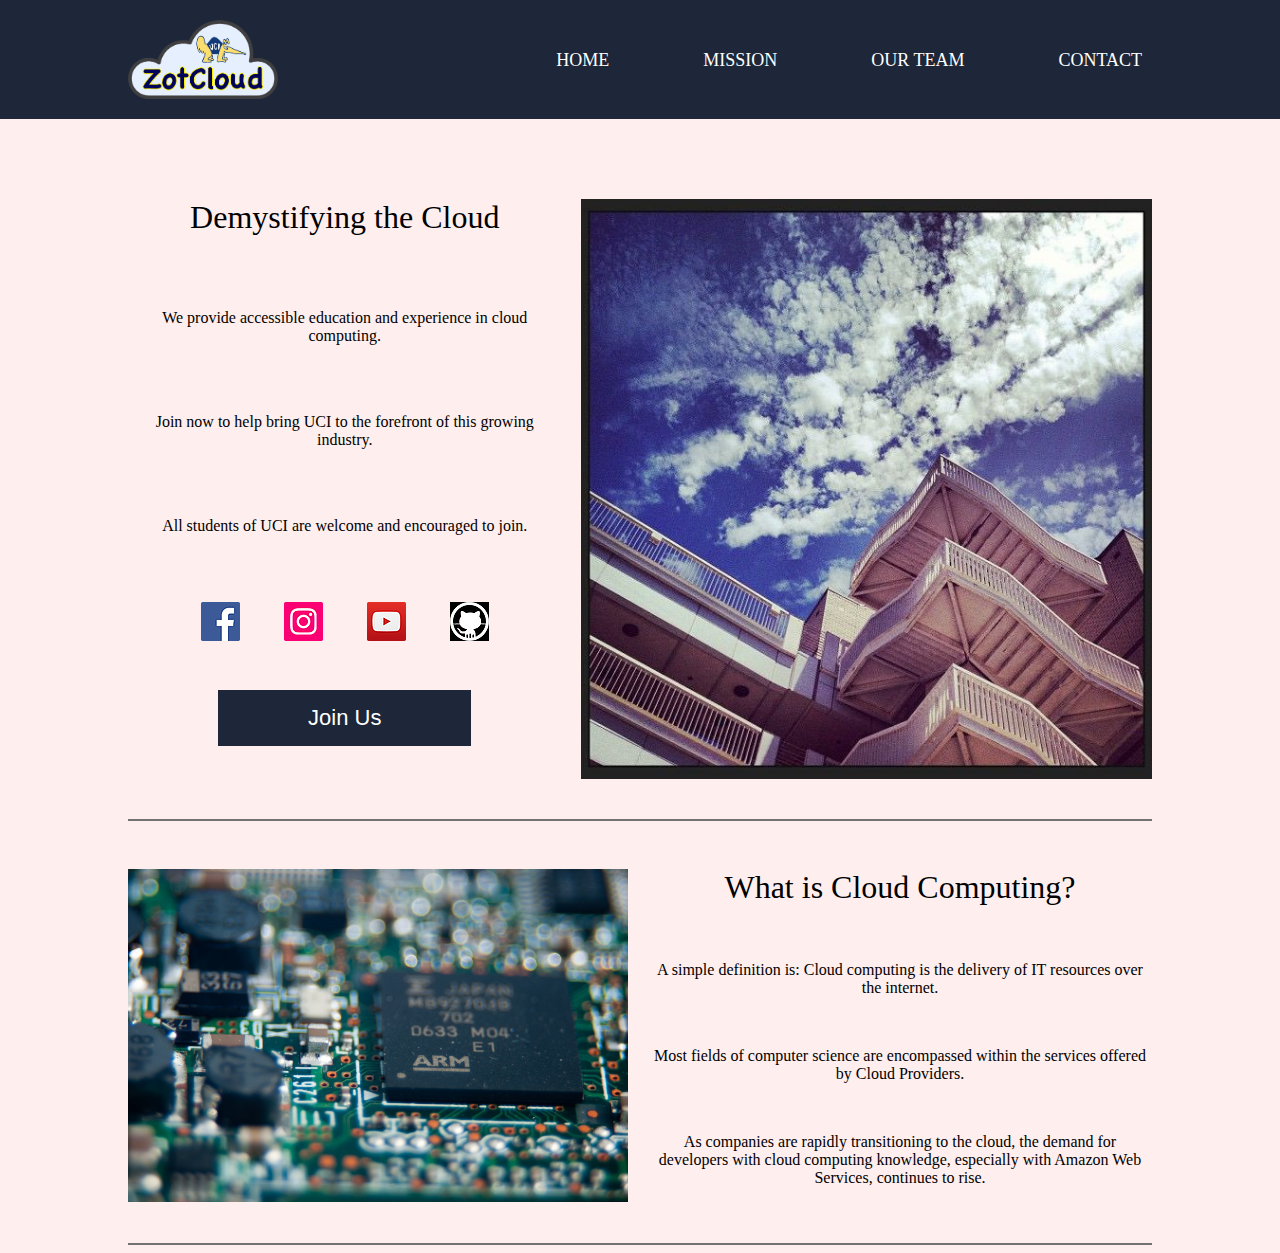
<file: index.html>
<!DOCTYPE html>
<html lang="en-us">
	<head>
	<meta name="generator" content="Hugo 0.80.0" />
		
		<title>ZotCloud</title>

		<!-- Metadata -->
		<meta charset="utf-8">
		<meta name="description" content="ZotCloud Homepage">
		<meta name="keywords" content="[ZotCloud, UCI]">
		<meta name="author" content="Humza Khan, Tejas Gadre, Malhar Mane">
		<meta name="viewport" content="width=device-width, initial-scale=1.0">

		<!-- CSS shared by every page -->
		<link rel="stylesheet" href="/css/main.css">
		
		<!-- CSS specific to this page --> 
		<link rel="stylesheet" href="/css/index.css">
	</head>
	<body>
		<!-- Header --> 
		<header>
			<div class="container">
				<a href="/"><img src="/assets/logo.png" alt="ZotCloud logo." class="logo"></img></a>
				<nav>
					<ul>
						<li><a href="/">Home</a></li>
						<li><a href="/mission">Mission</a></li>
						<li><a href="/team">Our Team</a></li>
						<li><a href="/contact">Contact</a></li>
					</ul>
				</nav>
			</div>
		</header>

		<!-- Between header and footer content -->  
		<div class="container demystify">
			<img src="/assets/campus-clouds.jpg" alt="Clouds on UCI campus." class="clouds"></img>
			<h1>Demystifying the Cloud</h1>
			<br>
			<br>
			<p>We provide accessible education and experience in cloud computing.</p>
			<br>
			<br>
			<p>Join now to help bring UCI to the forefront of this growing industry.</p>
			<br>
			<br>
			<p>All students of UCI are welcome and encouraged to join.</p>
			<br>
			<br>
			<ul class="socials">
			<li>
				<a target="_blank" rel="noopener noreferrer" href="https://www.facebook.com/ZotCloud" class="social-icons">
				<img src="/assets/facebook.png" alt="Facebook icon."></img>
				</a>
			</li>
			<li>
				<a target="_blank" rel="noopener noreferrer" href="https://www.instagram.com/zotcloud/" class="social-icons">
				<img src="/assets/instagram.png" alt="Instagram icon."></img>
				</a>
			</li>
			<li>
				<a target="_blank" rel="noopener noreferrer" href="https://www.youtube.com/channel/UCXEl6dDKR0BZswjVsWHAiMQ/featured" class="social-icons">
				<img src="/assets/youtube.png" alt="Youtube icon."></img>
				</a>
			</li>
			<li>
				<a target="_blank" rel="noopener noreferrer" href="https://github.com/ZotCloud" class="social-icons">
				<img src="/assets/github.png" alt="Github icon."></img>
				</a>
			</li>
			</ul>
			<a target="_blank" rel="noopener noreferrer" href="https://forms.gle/qdS3M5vdQHSNdCCy8">
			<button type="button" class="join">Join Us</button>
			</a>
		</div>
		<div class="container"><hr></div>
		<div class="container explain">
			<img src="/assets/circuit-board.jpeg" alt="Circuit board." class="board"></img>
			<h1>What is Cloud Computing?</h1>
			<br>
			<p>A simple definition is: Cloud computing is the delivery of IT resources over the internet.</p>
			<br>
			<p>Most fields of computer science are encompassed within the services offered by Cloud Providers.</p>
			<br>
			<p>As companies are rapidly transitioning to the cloud, the demand for developers with cloud computing knowledge, especially with Amazon Web Services, continues to rise.</p>
		</div>
		<div class="container"><hr></div> 

		<!-- Footer --> 
	</body>
</html>
</file>
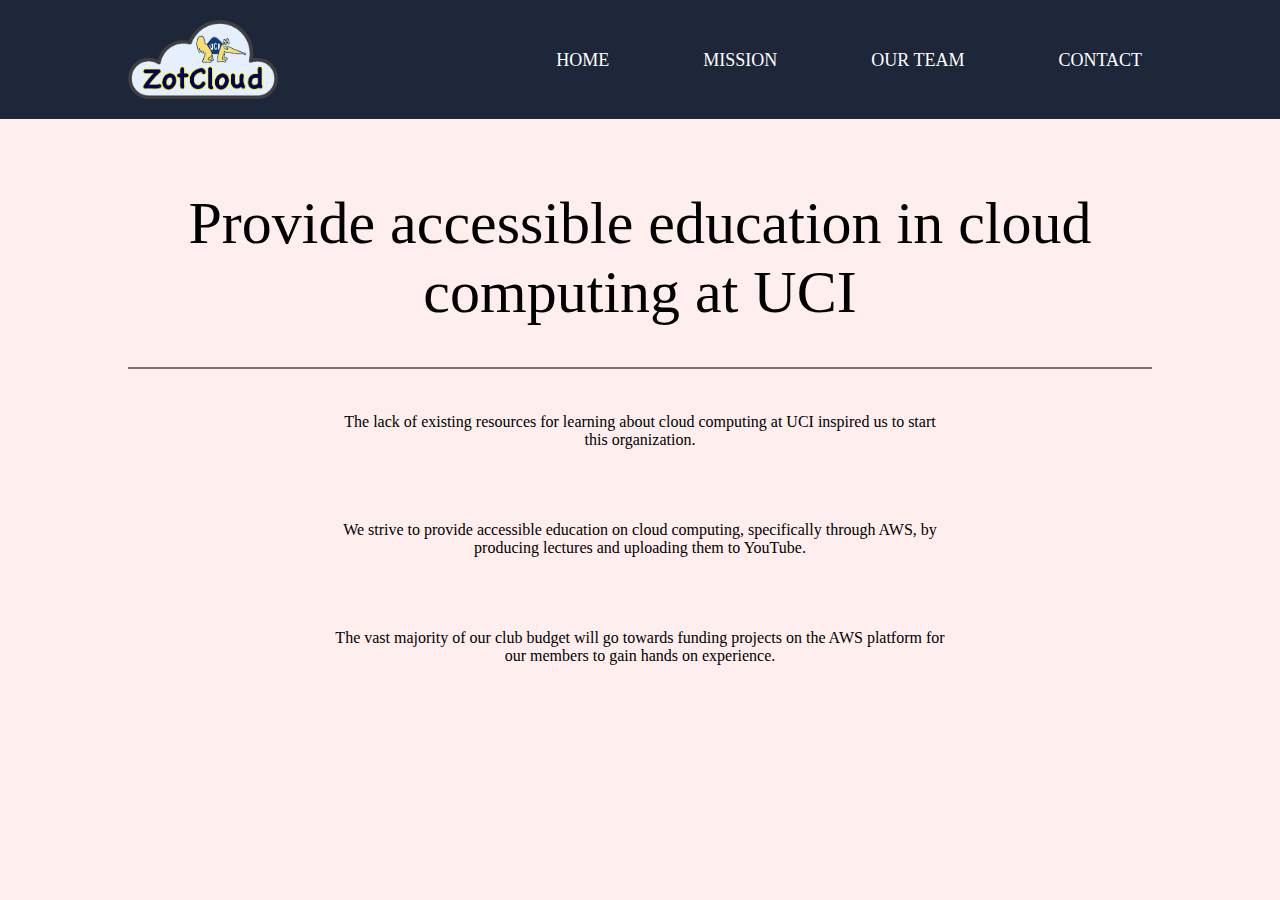
<file: mission/index.html>
<!DOCTYPE html>
<html lang="en-us">
	<head>
		
		<title>ZotCloud Mission</title>

		<!-- Metadata -->
		<meta charset="utf-8">
		<meta name="description" content="ZotCloud Mission">
		<meta name="keywords" content="[ZotCloud, Mission, UCI]">
		<meta name="author" content="Humza Khan, Tejas Gadre, Malhar Mane">
		<meta name="viewport" content="width=device-width, initial-scale=1.0">

		<!-- CSS shared by every page -->
		<link rel="stylesheet" href="/css/main.css">
		
		<!-- CSS specific to this page --> 
		<link rel="stylesheet" href="/css/mission.css">
	</head>
	<body>
		<!-- Header --> 
		<header>
			<div class="container">
				<a href="/"><img src="/assets/logo.png" alt="ZotCloud logo." class="logo"></img></a>
				<nav>
					<ul>
						<li><a href="/">Home</a></li>
						<li><a href="/mission">Mission</a></li>
						<li><a href="/team">Our Team</a></li>
						<li><a href="/contact">Contact</a></li>
					</ul>
				</nav>
			</div>
		</header>

		<!-- Between header and footer content -->  
		<div class="container mission">
			<h1>Provide accessible education in cloud computing at UCI</h1>
			<hr>
			<br>
			<br>
			<p>The lack of existing resources for learning about cloud computing at UCI inspired us to start this organization.</p>
			<br>
			<br>
			<br>
			<br>
			<p>We strive to provide accessible education on cloud computing, specifically through AWS, by producing lectures and uploading them to YouTube.</p>
			<br>
			<br>
			<br>
			<br>
			<p>The vast majority of our club budget will go towards funding projects on the AWS platform for our members to gain hands on experience.</p>
			<br>
			<br>
			<br>
			<br>
		</div> 

		<!-- Footer --> 
	</body>
</html>
</file>
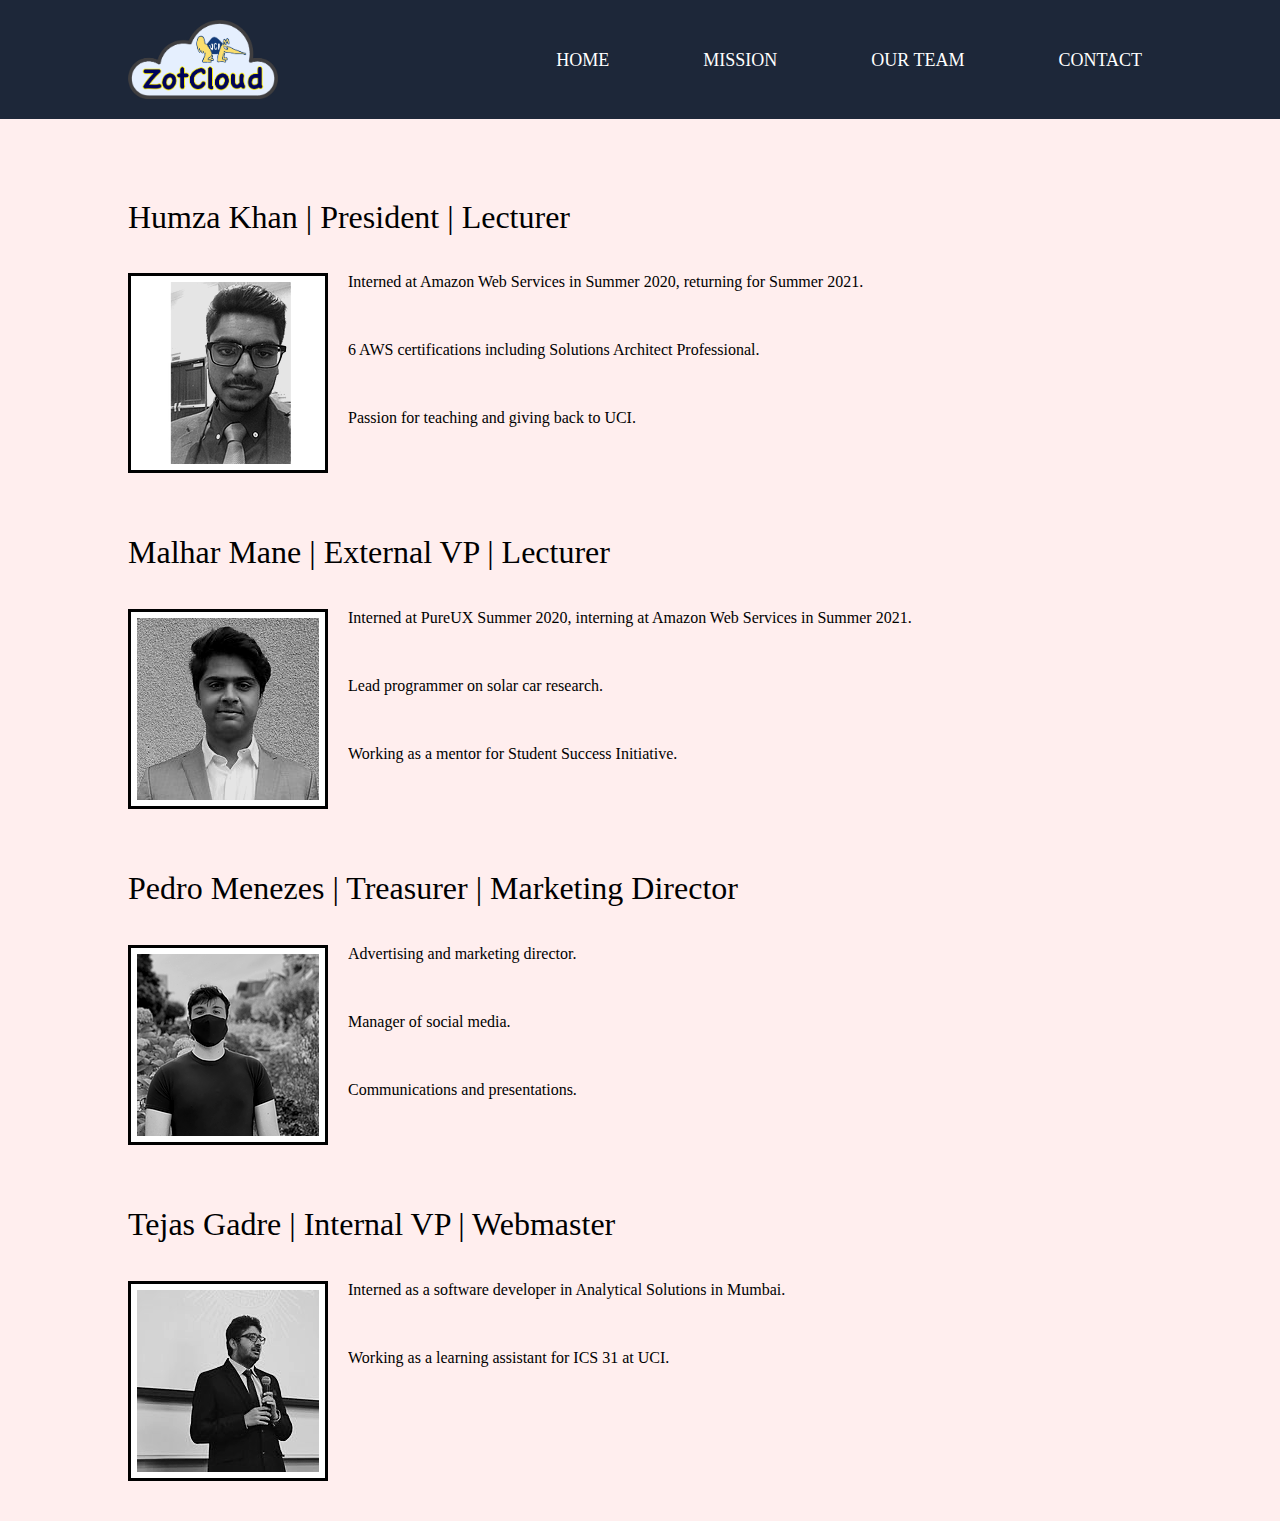
<file: team/index.html>
<!DOCTYPE html>
<html lang="en-us">
	<head>
		
		<title>ZotCloud Team</title>

		<!-- Metadata -->
		<meta charset="utf-8">
		<meta name="description" content="ZotCloud Team">
		<meta name="keywords" content="[ZotCloud, Team, UCI]">
		<meta name="author" content="Humza Khan, Tejas Gadre, Malhar Mane">
		<meta name="viewport" content="width=device-width, initial-scale=1.0">

		<!-- CSS shared by every page -->
		<link rel="stylesheet" href="/css/main.css">
		
		<!-- CSS specific to this page --> 
		<link rel="stylesheet" href="/css/team.css">
	</head>
	<body>
		<!-- Header --> 
		<header>
			<div class="container">
				<a href="/"><img src="/assets/logo.png" alt="ZotCloud logo." class="logo"></img></a>
				<nav>
					<ul>
						<li><a href="/">Home</a></li>
						<li><a href="/mission">Mission</a></li>
						<li><a href="/team">Our Team</a></li>
						<li><a href="/contact">Contact</a></li>
					</ul>
				</nav>
			</div>
		</header>

		<!-- Between header and footer content -->  
		<div class="officers">
			<div class="container"><h1>Humza Khan | President | Lecturer</h1></div>
			<div class="container description">
			<img src="/assets/humza.png" alt="Photo of Humza." class="humza">
			<p>Interned at Amazon Web Services in Summer 2020, returning for Summer 2021.</p>
			<br>
			<p>6 AWS certifications including Solutions Architect Professional.</p>
			<br>
			<p>Passion for teaching and giving back to UCI.</p>
			<br>
			</div>
			<div class="container"><h1>Malhar Mane | External VP | Lecturer</h1></div>
			<div class="container description">
			<img src="/assets/malhar.png" alt="Photo of Malhar." class="malhar">
			<p>Interned at PureUX Summer 2020, interning at Amazon Web Services in Summer 2021.</p>
			<br>
			<p>Lead programmer on solar car research.</p>
			<br>
			<p>Working as a mentor for Student Success Initiative.</p>
			<br>
			</div>
			<div class="container"><h1>Pedro Menezes | Treasurer | Marketing Director</h1></div>
			<div class="container description">
			<img src="/assets/pedro.png" alt="Photo of Pedro." class="pedro">
			<p>Advertising and marketing director.</p>
			<br>
			<p>Manager of social media.</p>
			<br>
			<p>Communications and presentations.</p>
			<br>
			</div>
			<div class="container"><h1>Tejas Gadre | Internal VP | Webmaster</h1></div>
			<div class="container description">
			<img src="/assets/tejas.png" alt="Photo of Tejas." class="tejas">
			<p>Interned as a software developer in Analytical Solutions in Mumbai.</p>
			<br>
			<p>Working as a learning assistant for ICS 31 at UCI.</p>
			<br>
			</div>
		</div> 

		<!-- Footer --> 
	</body>
</html>
</file>
<file: css/main.css>
body {
  margin: 0;
  background: rgb(255, 238, 238);
  /* background: #151f30; */
  /* background: #1a1e26; */

  font-family: Georgia, 'Times New Roman', Times, serif;
  color: rgb(0, 0, 0);
}

body h1 {
  font-weight: 400;
}

hr {
  height: 2px;
  border-width: 0;
  background-color: rgb(114, 114, 114);
}

header {
  background: #1d2739;
  /* background: #151f30; */
  /* background: #1a1e26; */
  font-family: Georgia, 'Times New Roman', Times, serif;
  font-weight: 400;

  /* make header stick when scrolling */
  position: -webkit-sticky; /* required for safari support */
  position: sticky;
  top: 0;
}

header::after {
  content: '';
  display: table;
  clear: both;
}

.container {
  width: 80%;
  margin: 0 auto;
}

.container::after {
  content: "";
  clear: both;
  display: table;
}

.logo {
  width: 150px;
  height: auto;

  float: left;
  padding: 20px 0;
}

nav {
  float: right;
}

nav ul {
  margin: 0;
  padding: 0;
  list-style: none;
}

nav li {
  display: inline-block;
  margin-left: 70px;
  padding-top: 50px;

  position: relative;
}

nav a {
  padding: 10px;
  color: white;
  text-decoration: none;
  text-transform: uppercase;
  font-size: 18px;
}

nav a:hover {
  /* color: orange; */
  opacity: 85%;
}

nav a::before {
  content: '';
  display: block;
  height: 5px;
  width: 100%;
  background-color: orange;

  position: absolute;
  top: 10px;
  width: 0%;

  transition: all ease-in-out 250ms;
}

nav a:hover::before {
  width: 100%;
}
</file>
<file: css/index.css>
.clouds {
    float: right;
    padding-left: 20px;
    height: 580px;
    width: auto;
}

.demystify {
    margin-top: 80px;
    margin-bottom: 40px;
    text-align: center;
}

.socials {
    margin: 0;
    padding: 0;
    list-style: none;
}

.socials li {
    display: inline-block;

    margin: 15px;
    position: relative;
}

.socials a {
    text-decoration: none;
    padding: 5px;
}

.socials a:hover {
    opacity: 85%;
}

.socials a::after {
    content: '';
    display: block;
    height: 5px;
    width: 100%;
    background-color: orange;

    position: absolute;
    bottom: -5px;
    width: 0%;

    transition: all ease-in-out 250ms;
}

.socials a:hover::after {
    width: 100%;
}

.join {
    margin-top: 30px;
    background-color: #1d2739;
    border: none;
    color: white;
    padding: 15px 90px;
    text-align: center;
    text-decoration: none;
    display: inline-block;
    font-size: 22px;
    cursor: pointer;
}

.join:hover {
    opacity: 85%;
    color: orange;
}

.join:focus {
    outline: none;
}


.board {
    float: left;
    padding-right: 20px;
    width: 500px;
    height: auto;
}

.explain {
    margin-top: 40px;
    margin-bottom: 40px;
    text-align: center;
}

.explain h1 {
    font-weight: 400;
}

.explain p {
    overflow: hidden;
}
</file>
<file: css/mission.css>
.mission {
    text-align: center;
    padding-top: 30px;
}

.mission h1 {
    font-size: 60px;
}

.mission p {
    margin: auto;
    width: 60%;
}
</file>
<file: css/team.css>
.officers {
    margin-top: 80px;
}

.description {
    padding-bottom: 40px;
}

.description p {
    overflow: hidden;
}

.humza,
.malhar,
.pedro,
.tejas {
    text-align: center;
    padding-right: 20px;
    float: left;
}
</file>
